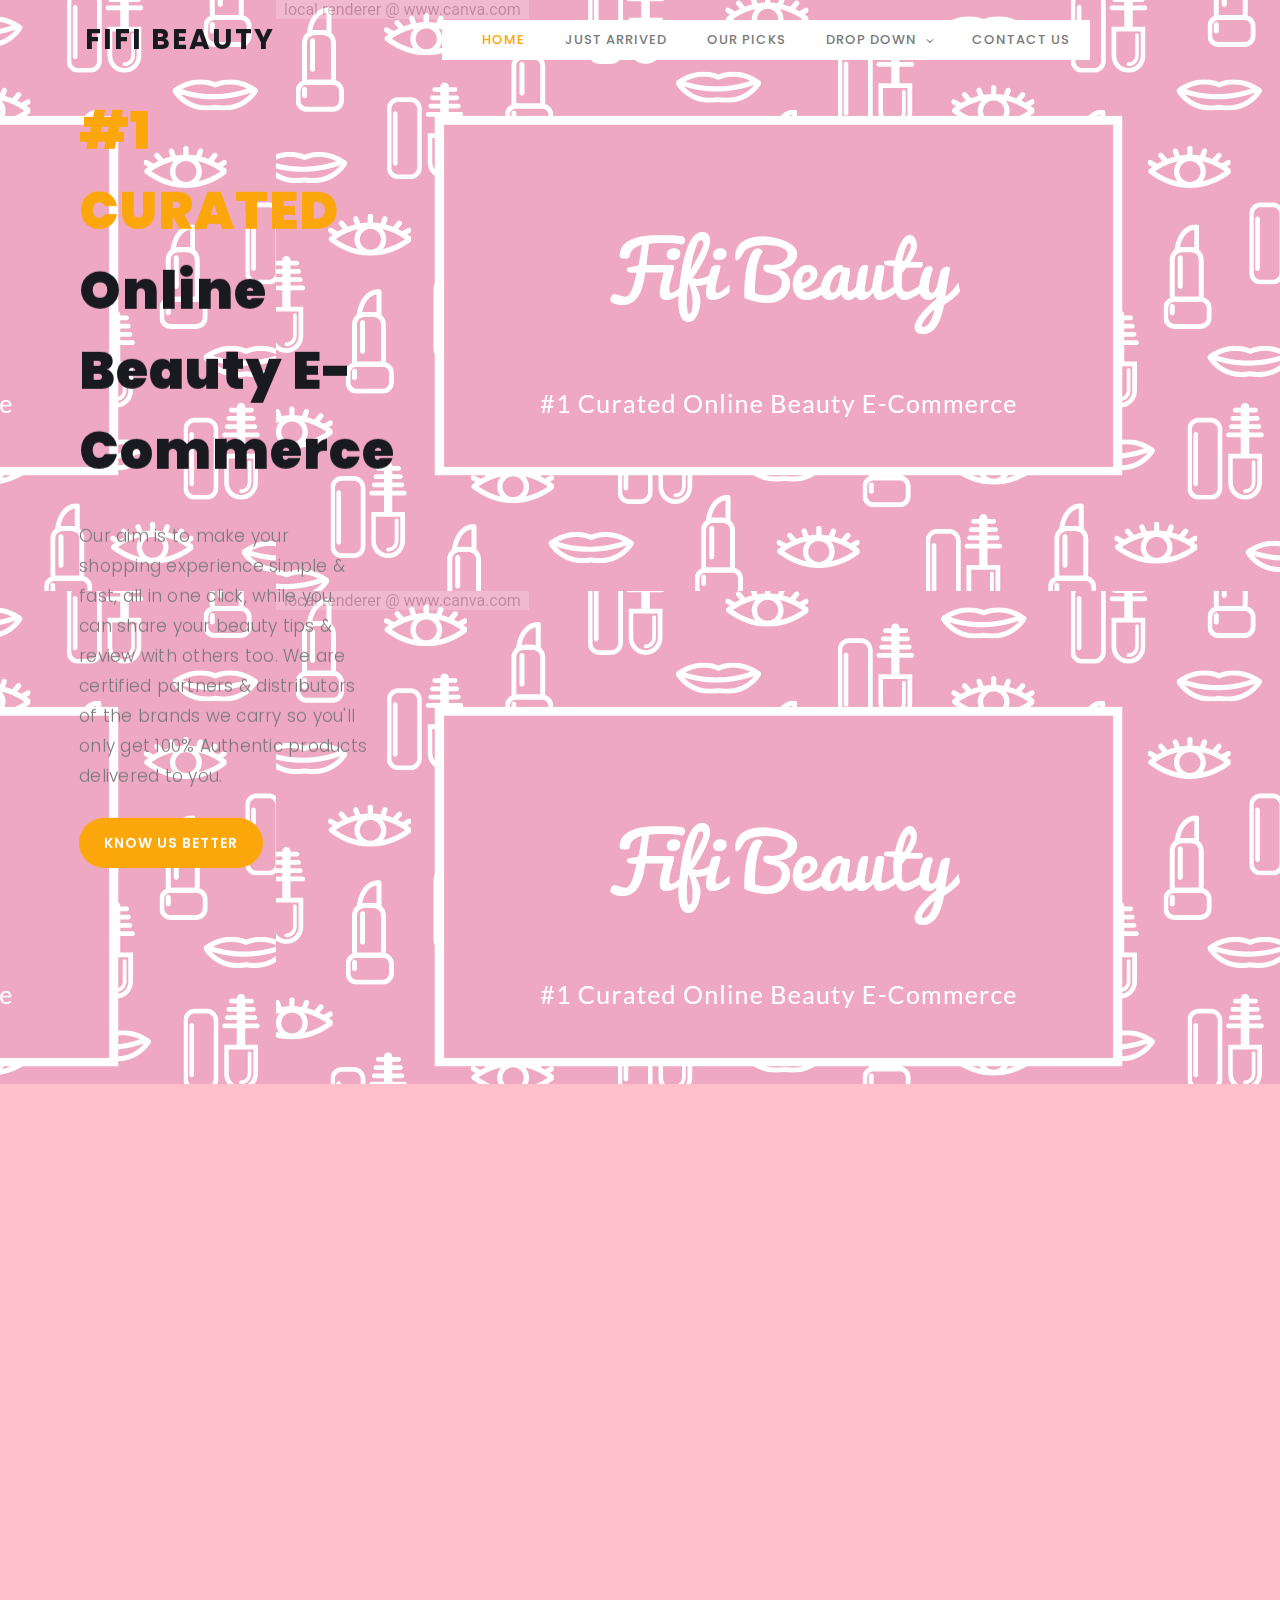
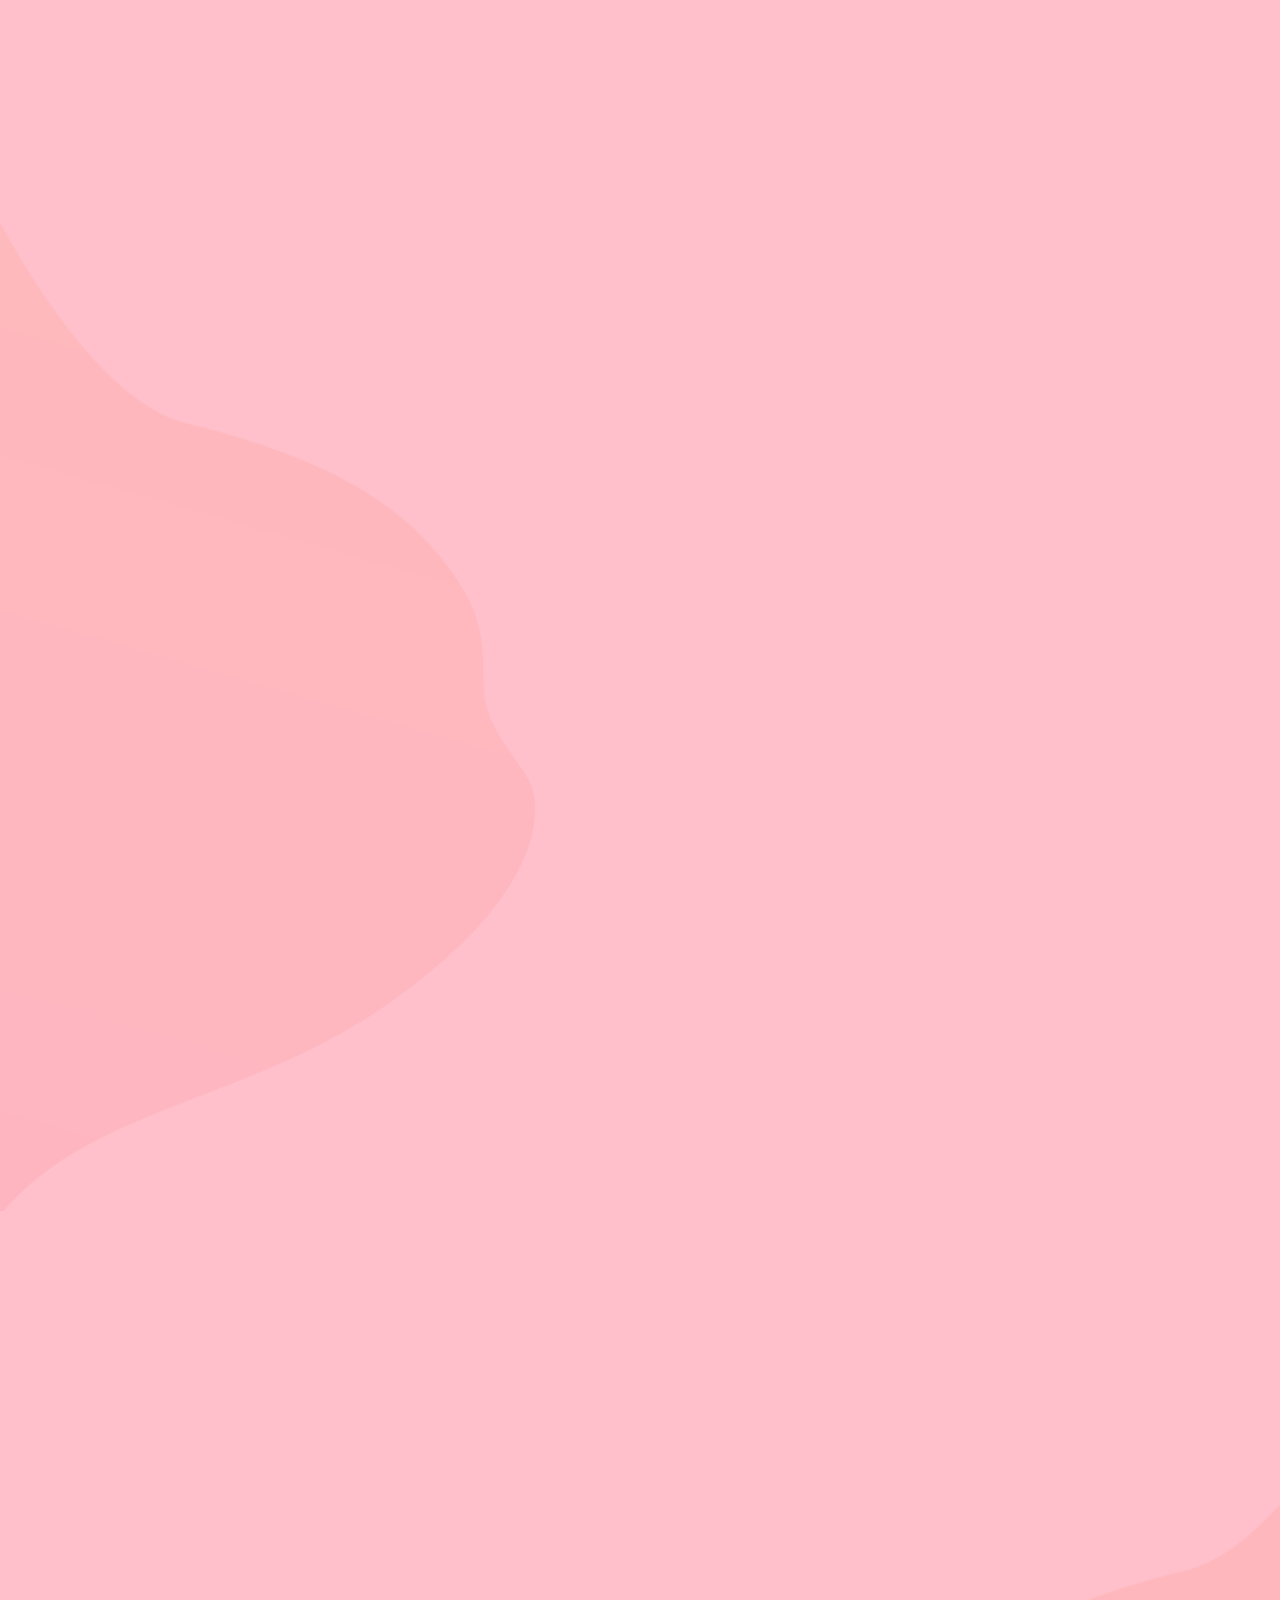
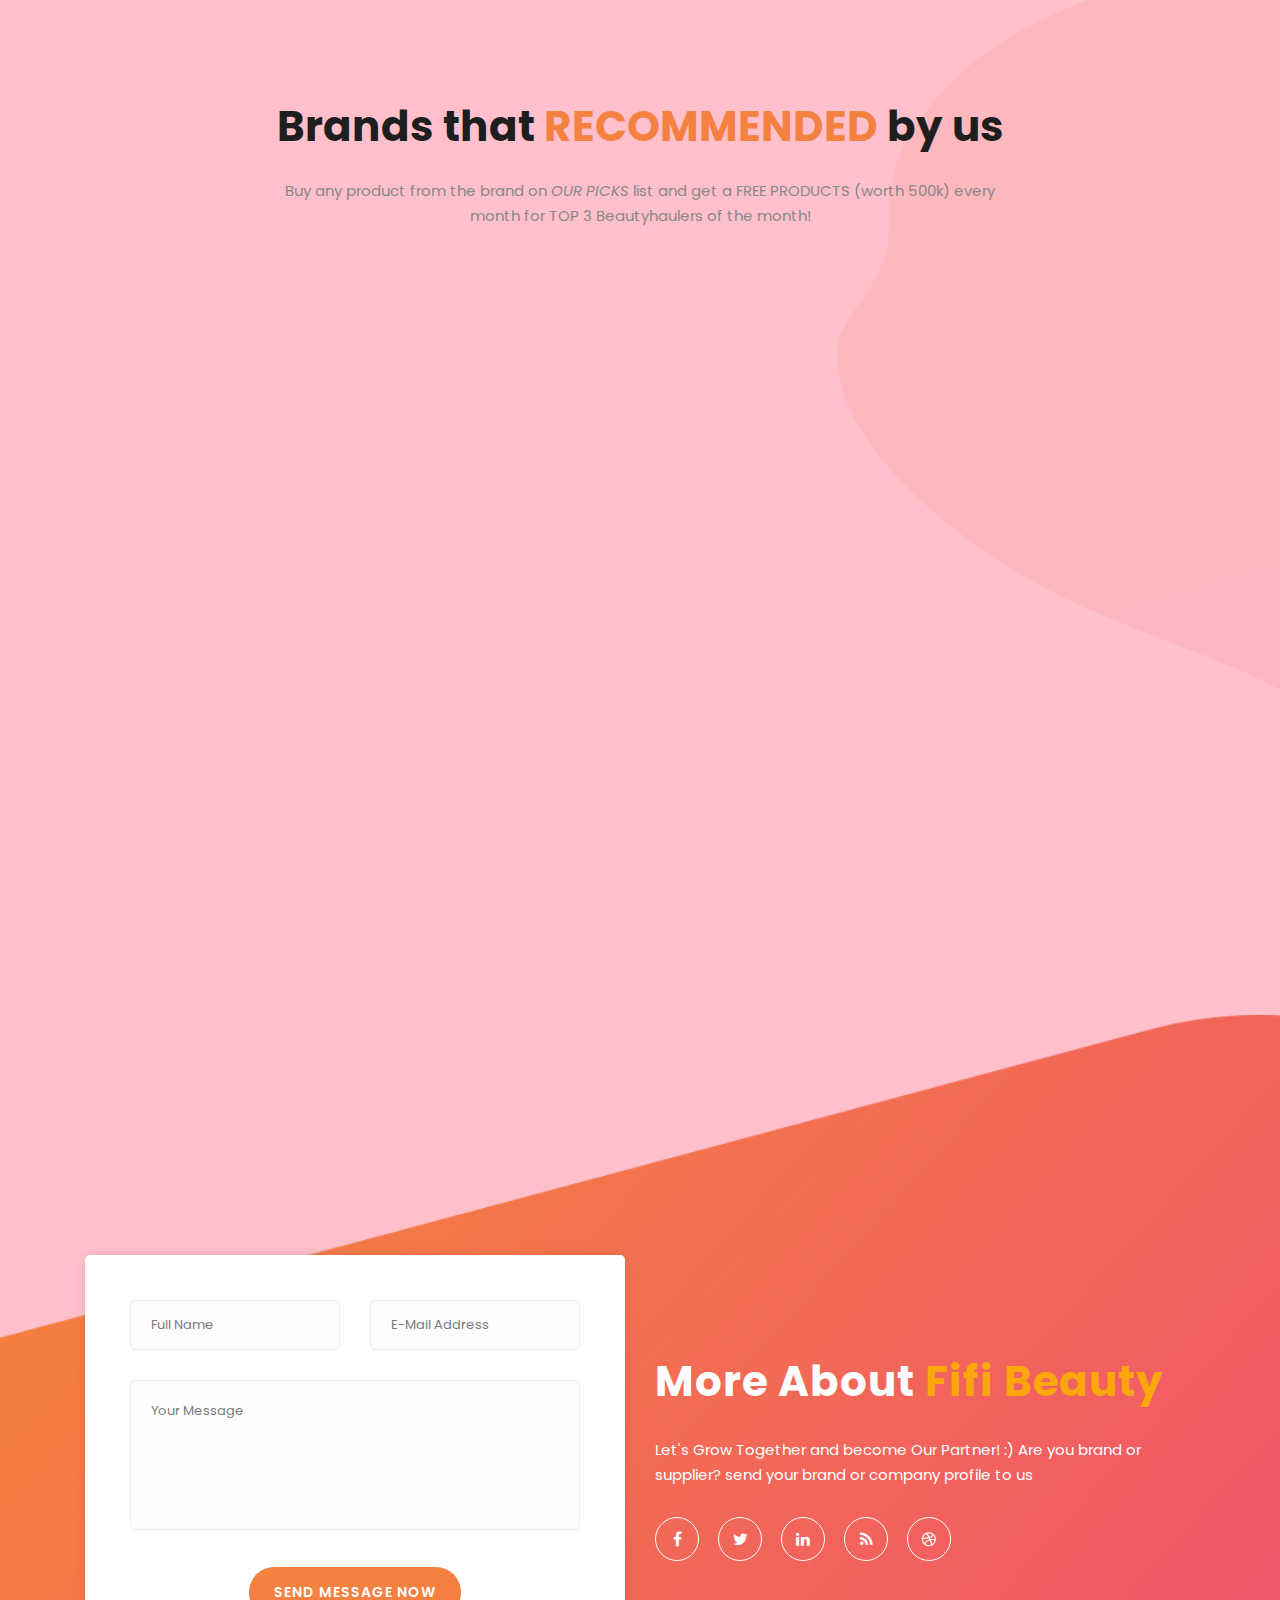
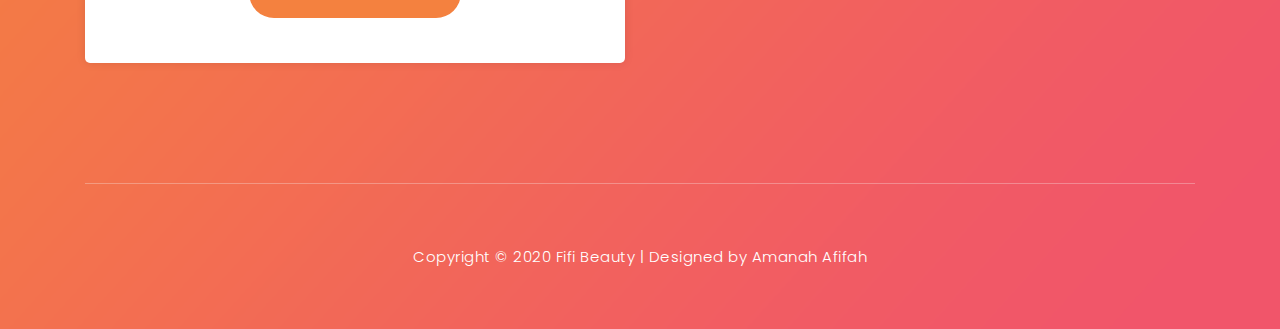
<file: Landingpage/index.html>
<!DOCTYPE html>
<html lang="en">

<head>

    <meta charset="utf-8">
    <meta name="viewport" content="width=device-width, initial-scale=1, shrink-to-fit=no">
    <meta name="description" content="">
    <meta name="author" content="TemplateMo">
    <link href="https://fonts.googleapis.com/css?family=Poppins:100,200,300,400,500,600,700,800,900&display=swap" rel="stylesheet">

    <title>FIFI BEAUTY</title>

    <!-- Additional CSS Files -->
    <link rel="stylesheet" type="text/css" href="assets/css/bootstrap.min.css">

    <link rel="stylesheet" type="text/css" href="assets/css/font-awesome.css">

    <link rel="stylesheet" href="assets/css/templatemo-lava.css">

    <link rel="stylesheet" href="assets/css/owl-carousel.css">

</head>

<body>

    <!-- ***** Preloader Start ***** -->
    <div id="preloader">
        <div class="jumper">
            <div></div>
            <div></div>
            <div></div>
        </div>
    </div>
    <!-- ***** Preloader End ***** -->


    <!-- ***** Header Area Start ***** -->
    <header class="header-area header-sticky">
        <div class="container">
            <div class="row">
                <div class="col-12">
                    <nav class="main-nav">
                        <!-- ***** Logo Start ***** -->
                        <a href="index.html" class="logo">
                            FIFI BEAUTY
                        </a>
                        <!-- ***** Logo End ***** -->
                        <!-- ***** Menu Start ***** -->
                        <ul class="nav">
                            <li class="scroll-to-section"><a href="#welcome" class="menu-item">Home</a></li>
                            <li class="scroll-to-section"><a href="#about" class="menu-item">Just Arrived</a></li>
                            <li class="scroll-to-section"><a href="#testimonials" class="menu-item">Our Picks</a>
                            </li>
                            <li class="submenu">
                                <a href="javascript:;">Drop Down</a>
                                <ul>
                                    <li><a href="" class="menu-item">About Us</a></li>
                                    <li><a href="" class="menu-item">Features</a></li>
                                    <li><a href="" class="menu-item">FAQ's</a></li>
                                    <li><a href="" class="menu-item">Blog</a></li>
                                </ul>
                            </li>
                            <li class="scroll-to-section"><a href="#contact-us" class="menu-item">Contact Us</a></li>
                        </ul>
                        <a class='menu-trigger'>
                            <span>Menu</span>
                        </a>
                        <!-- ***** Menu End ***** -->
                    </nav>
                </div>
            </div>
        </div>
    </header>
    <!-- ***** Header Area End ***** -->


    <!-- ***** Welcome Area Start ***** -->
    <div class="welcome-area" id="welcome">

        <!-- ***** Header Text Start ***** -->
        <div class="header-text">
            <div class="container">
                <div class="row">
                    <div class="left-text col-lg-6 col-md-12 col-sm-12 col-xs-12"
                        data-scroll-reveal="enter left move 30px over 0.6s after 0.4s">
                        <h1> <em>#1 CURATED</em> Online Beauty E-Commerce</h1>
                        <p>Our aim is to make your shopping experience simple & fast, all in one click, while you can share your beauty tips & review with others too. We are certified partners & distributors of the brands we carry so you'll only get 100% Authentic products delivered to you.</p> 
                        <a href="#about" class="main-button-slider">KNOW US BETTER</a>
                    </div>
                </div>
            </div>
        </div>
        <!-- ***** Header Text End ***** -->
    </div>
    <!-- ***** Welcome Area End ***** -->

    <!-- ***** Features Big Item Start ***** -->
    <section class="section" id="about">
        <div class="container">
            <div class="row">
                <div class="col-lg-4 col-md-6 col-sm-12 col-xs-12"
                    data-scroll-reveal="enter left move 30px over 0.6s after 0.4s">
                    <div class="features-item">
                        <div class="features-icon">
                            <h2>01</h2>
                            <img src="assets/images/shu.png" alt="">
                            <h4>Shu Uemura</h4>
                            <p>Lasting liquid concealer tailor made for asian skin tones. use it in multiple ways to conceal, perfect, beautify, and enhance facial features for an ideal complexion</p>
                            <a href="#testimonials" class="main-button">
                                Add to Cart
                            </a>
                        </div>
                    </div>
                </div>
                <div class="col-lg-4 col-md-6 col-sm-12 col-xs-12"
                    data-scroll-reveal="enter bottom move 30px over 0.6s after 0.4s">
                    <div class="features-item">
                        <div class="features-icon">
                            <h2>02</h2>
                            <img src="assets/images/senka.png" alt="">
                            <h4>Senka</h4>
                            <p>The foam is soft, dense, and abundant, able to clean dirt and make-up residue on all skin types. Enriched with Double Hyaluronic Acid which keeps the face moisturised after washing your face.</p>
                            <a href="#testimonials" class="main-button">
                                Add to Cart
                            </a>
                        </div>
                    </div>
                </div>
                <div class="col-lg-4 col-md-6 col-sm-12 col-xs-12"
                    data-scroll-reveal="enter right move 30px over 0.6s after 0.4s">
                    <div class="features-item">
                        <div class="features-icon">
                            <h2>03</h2>
                            <img src="assets/images/clinique.png" alt="">
                            <h4>Clinique</h4>
                            <p>Instantly re-floods, tightens and brightens skin. Hydrates delicate eye area for 96 hours of moisture using Auto-Replenishing Lipid-Sphere Technology.</p>
                            <a href="#testimonials" class="main-button">
                                Add to Cart
                            </a>
                        </div>
                    </div>
                </div>
            </div>
        </div>
    </section>
    <!-- ***** Features Big Item End ***** -->

    <div class="left-image-decor"></div>

    <!-- ***** Features Big Item Start ***** -->
    <section class="section" id="promotion">
        <div class="container">
            <div class="row">
                <div class="left-image col-lg-5 col-md-12 col-sm-12 mobile-bottom-fix-big"
                    data-scroll-reveal="enter left move 30px over 0.6s after 0.4s">
                    <img src="assets/images/left-image.png" class="rounded img-fluid d-block mx-auto" alt="App">
                </div>
                <div class="right-text offset-lg-1 col-lg-6 col-md-12 col-sm-12 mobile-bottom-fix">
                    <ul>
                        <li data-scroll-reveal="enter right move 30px over 0.6s after 0.4s">
                            <img src="assets/images/brush.jpg" alt="">
                        </li>
                        <li data-scroll-reveal="enter right move 30px over 0.6s after 0.5s">
                            <img src="assets/images/bourjo.jpg" alt="">
                        </li>
                        <li data-scroll-reveal="enter right move 30px over 0.6s after 0.6s">
                            <img src="assets/images/radiance.jpg" alt="">
                        </li>
                    </ul>
                </div>
            </div>
        </div>
    </section>
    <!-- ***** Features Big Item End ***** -->

    <div class="right-image-decor"></div>

    <!-- ***** Testimonials Starts ***** -->
    <section class="section" id="testimonials">
        <div class="container">
            <div class="row">
                <div class="col-lg-8 offset-lg-2">
                    <div class="center-heading">
                        <h2>Brands that <em>RECOMMENDED</em> by us</h2>
                        <p>Buy any product from the brand on <em>OUR PICKS</em> list and get a FREE PRODUCTS (worth 500k) every month for TOP 3 Beautyhaulers of the month!</p>
                    </div>
                </div>
                <div class="col-lg-10 col-md-12 col-sm-12 mobile-bottom-fix-big"
                    data-scroll-reveal="enter left move 30px over 0.6s after 0.4s">
                    <div class="owl-carousel owl-theme">
                        <div class="item service-item">
                            <div class="author">
                                <i><img src="assets/images/1.png" alt="Some BY Mi"></i>
                            </div>
                            <div class="testimonial-content">
                                <ul class="stars">
                                    <li><i class="fa fa-star"></i></li>
                                    <li><i class="fa fa-star"></i></li>
                                    <li><i class="fa fa-star"></i></li>
                                    <li><i class="fa fa-star"></i></li>
                                    <li><i class="fa fa-star"></i></li>
                                </ul>
                                <h4>Some By Mi</h4>
                                <p>This skincare packages works wonder on your skin in just 30 days! Suitable for sensitive and acne-prone skin, the toner is infused with AHA to slough off dead skin cells; BHA to remove excess sebum; PHA to prevent moisture loss; and tea tree to combat acne.</p>
                                <span>30 Days Miracle</span>
                            </div>
                        </div>
                        <div class="item service-item">
                            <div class="author">
                                <i><img src="assets/images/2.png" alt="Somethinc"></i>
                            </div>
                            <div class="testimonial-content">
                                <ul class="stars">
                                    <li><i class="fa fa-star"></i></li>
                                    <li><i class="fa fa-star"></i></li>
                                    <li><i class="fa fa-star"></i></li>
                                    <li><i class="fa fa-star"></i></li>
                                    <li><i class="fa fa-star"></i></li>
                                </ul>
                                <h4>Somethinc</h4>
                                <p>Get Rid of Clogged pores for Good! AHA 3% BHA 1% PHA 2% Help to Clean Clogged Pores, Remove Dead Skin Cells, & Maintain Skin Moisture Level</p>
                                <span>Solution for your skin concerns</span>
                            </div>
                        </div>
                        <div class="item service-item">
                            <div class="author">
                                <i><img src="assets/images/3.png" alt="Make Over"></i>
                            </div>
                            <div class="testimonial-content">
                                <ul class="stars">
                                    <li><i class="fa fa-star"></i></li>
                                    <li><i class="fa fa-star"></i></li>
                                    <li><i class="fa fa-star"></i></li>
                                </ul>
                                <h4>Make Over</h4>
                                <p>The supreme combination of foundation and powder that blends beautifully with your skin tone, creating luxuriously smooth and soft makeup also maintaining fresh-looking flawless skin. Its ultra-fine particles helps absorb excess oil, blur imperfections and cover every inch of skin perfectly while feels like not wearing any makeup.</p>
                                <span>Beauty Beyond Rules</span>
                            </div>
                        </div>
                        <div class="item service-item">
                            <div class="author">
                                <i><img src="assets/images/4.png" alt="Ultima II"></i>
                            </div>
                            <div class="testimonial-content">
                                <ul class="stars">
                                    <li><i class="fa fa-star"></i></li>
                                    <li><i class="fa fa-star"></i></li>
                                    <li><i class="fa fa-star"></i></li>
                                    <li><i class="fa fa-star"></i></li>
                                </ul>
                                <h4>Ultima II</h4>
                                <p>Procollagen Complex technology that contains Atelocollagen and Soluble Collagen as agents that help slow down the appearance of signs of premature aging on facial skin</p>
                                <span>Collagen Makeup</span>
                            </div>
                        </div>
                    </div>
                </div>
            </div>
        </div>
    </section>
    <!-- ***** Testimonials Ends ***** -->


    <!-- ***** Footer Start ***** -->
    <footer id="contact-us">
        <div class="container">
            <div class="footer-content">
                <div class="row">
                    <!-- ***** Contact Form Start ***** -->
                    <div class="col-lg-6 col-md-12 col-sm-12">
                        <div class="contact-form">
                            <form id="contact" action="" method="post">
                                <div class="row">
                                    <div class="col-md-6 col-sm-12">
                                        <fieldset>
                                            <input name="name" type="text" id="name" placeholder="Full Name" required=""
                                                style="background-color: rgba(250,250,250,0.3);">
                                        </fieldset>
                                    </div>
                                    <div class="col-md-6 col-sm-12">
                                        <fieldset>
                                            <input name="email" type="text" id="email" placeholder="E-Mail Address"
                                                required="" style="background-color: rgba(250,250,250,0.3);">
                                        </fieldset>
                                    </div>
                                    <div class="col-lg-12">
                                        <fieldset>
                                            <textarea name="message" rows="6" id="message" placeholder="Your Message"
                                                required="" style="background-color: rgba(250,250,250,0.3);"></textarea>
                                        </fieldset>
                                    </div>
                                    <div class="col-lg-12">
                                        <fieldset>
                                            <button type="submit" id="form-submit" class="main-button">Send Message
                                                Now</button>
                                        </fieldset>
                                    </div>
                                </div>
                            </form>
                        </div>
                    </div>
                    <!-- ***** Contact Form End ***** -->
                    <div class="right-content col-lg-6 col-md-12 col-sm-12">
                        <h2>More About <em>Fifi Beauty</em></h2>
                        <p> Let's Grow Together and become Our Partner! :) <a
                                rel="nofollow" href="https://github.com/afifahpcfyaa" target="_parent">Are you brand or supplier?</a> send your brand or company profile to us</p>
                        <ul class="social">
                            <li><a href="https://m.facebook.com/fifi.pacyfia"><i class="fa fa-facebook"></i></a></li>
                            <li><a href="#"><i class="fa fa-twitter"></i></a></li>
                            <li><a href="#"><i class="fa fa-linkedin"></i></a></li>
                            <li><a href="#"><i class="fa fa-rss"></i></a></li>
                            <li><a href="#"><i class="fa fa-dribbble"></i></a></li>
                        </ul>
                    </div>
                </div>
            </div>
            <div class="row">
                <div class="col-lg-12">
                    <div class="sub-footer">
                        <p>Copyright &copy; 2020 Fifi Beauty

                        | Designed by <a rel="nofollow" href="https://github.com/afifahpcfyaa">Amanah Afifah</a></p>
                    </div>
                </div>
            </div>
        </div>
    </footer>

    <!-- jQuery -->
    <script src="assets/js/jquery-2.1.0.min.js"></script>

    <!-- Bootstrap -->
    <script src="assets/js/popper.js"></script>
    <script src="assets/js/bootstrap.min.js"></script>

    <!-- Plugins -->
    <script src="assets/js/owl-carousel.js"></script>
    <script src="assets/js/scrollreveal.min.js"></script>
    <script src="assets/js/waypoints.min.js"></script>
    <script src="assets/js/jquery.counterup.min.js"></script>
    <script src="assets/js/imgfix.min.js"></script>

    <!-- Global Init -->
    <script src="assets/js/custom.js"></script>

</body>
</html>
</file>
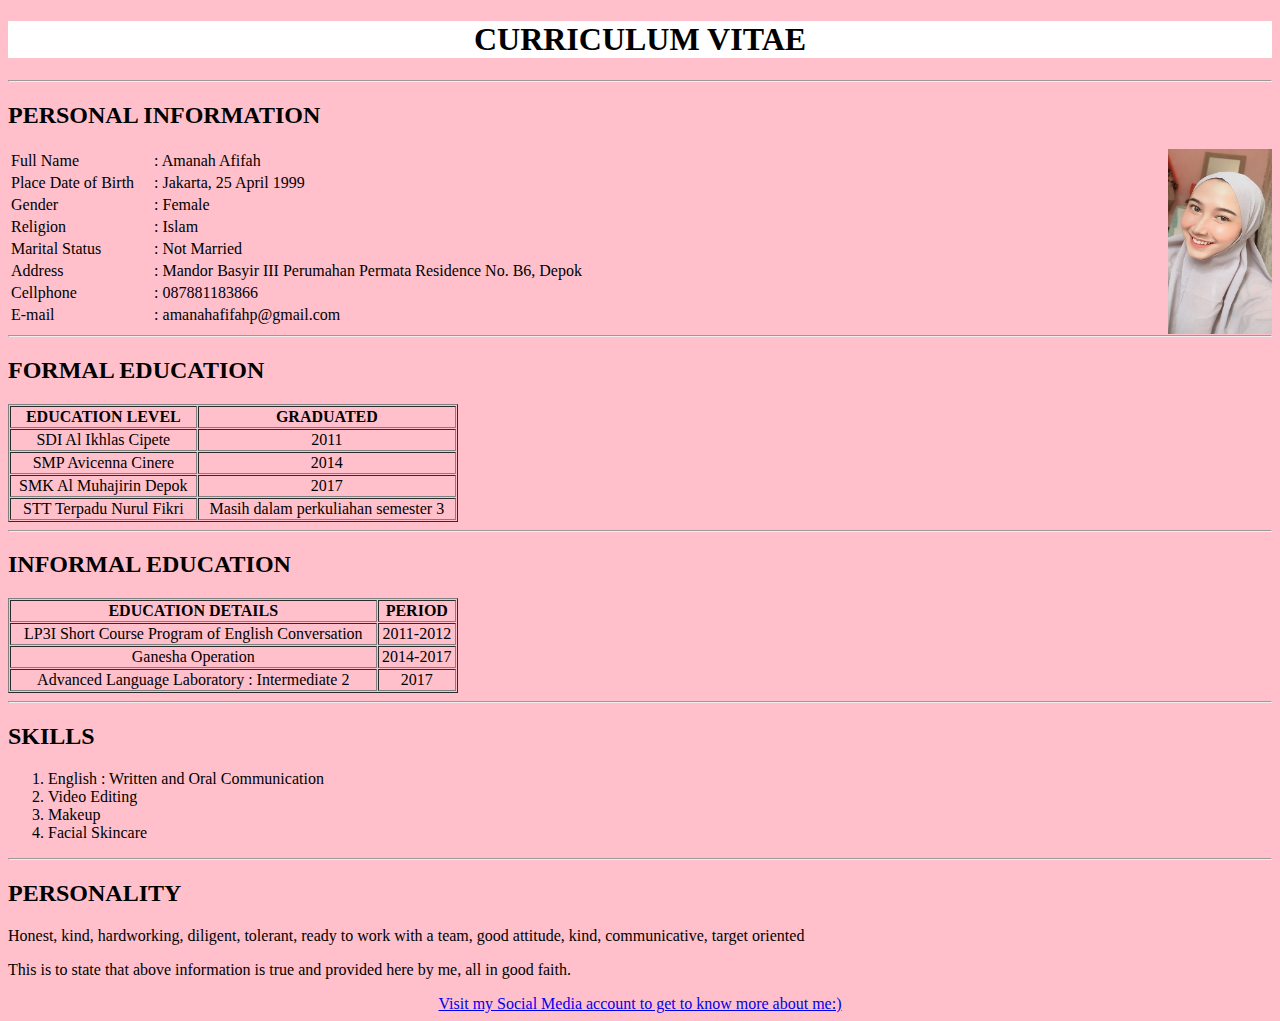
<file: CV_AmanahAfifah_STTNF/CV_AmanahAfifah_STTNF.html>
<!DOCTYPE html>
    <head>
    <title>CURRICULUM VITAE</title>

    </head>
    <body style= "background-color : pink">
        <div style= "background-color: white" align="center"><h1>CURRICULUM VITAE</h1></div>
        
        <div style="margin-left:150;">
    <!--INFORMASI DATA DIRI-->
        <hr>
        <h2>PERSONAL INFORMATION</h2>
        <table style="width:50%">
            <!--FOTO-->
            <img src="image/fifi.jpg" align="right" width="104" height="185">
            <tr>
                <td>Full Name</td>
                <td> : Amanah Afifah </td>
                </td>
            </tr>
            <tr>
                <td>Place Date of Birth</td>
                <td> : Jakarta, 25 April 1999 </td>
            </tr>
            <tr>
                <td>Gender</td>
                <td> : Female </td>
            </tr>
            <tr>
                <td>Religion</td>
                <td> : Islam </td>
            </tr>
            <tr>
                <td>Marital Status</td>
                <td>: Not Married</td>
            </tr>
            <tr>
                <td>Address </td>
                <td> : Mandor Basyir III Perumahan Permata Residence No. B6, Depok</td>
            </tr>
            <tr>
                <td>Cellphone</td>
                <td>: 087881183866</td>
            </tr>
            <tr>
                <td>E-mail </td>
                <td> : amanahafifahp@gmail.com</td>
            </tr>
        </table>
    <!--RIWAYAT PENDIDIKAN FORMAL-->  
        <hr>
        <h2>FORMAL EDUCATION</h2>
        <table border="1" cellpadding="1" cellspacing="1.5" width="450">
            <tr>
                <td align="center"><b>EDUCATION LEVEL</b></td>
                    <td align="center"><b>GRADUATED</b></td>
            </tr>
            <tr>
                <td align="center">SDI Al Ikhlas Cipete</td>
                <td align="center">2011</td>
            </tr>
            <tr>
                <td align="center">SMP Avicenna Cinere</td>
                <td align="center">2014</td>
            </tr>
            <tr>
                <td align="center">SMK Al Muhajirin Depok</td>
                <td align="center">2017</td>
            </tr>
            <tr>
                <td align="center">STT Terpadu Nurul Fikri</td>
                <td align="center">Masih dalam perkuliahan semester 3</td>
            </tr>
        </table>
           
    <!--RIWAYAT PENDIDIKAN INFORMAL-->      
        <hr>
        <h2>INFORMAL EDUCATION</h2>
        <table border="1" cellpadding="1" cellspacing="1.5" width="450">
            <tr>
                <td align="center"><b>EDUCATION DETAILS</b></td>
                    <td align="center"><b>PERIOD</b></td>
            </tr>
            <tr>
                <td align="center">LP3I Short Course Program of English Conversation</td>
                <td align="center">2011-2012</td>
            </tr>
            <tr>
                <td align="center">Ganesha Operation</td>
                <td align="center">2014-2017</td>
            </tr>
            <tr>
                <td align="center">Advanced Language Laboratory : Intermediate 2</td>
                <td align="center">2017</td>
            </tr>
        </table>
        
    <!--KEAHLIAN YANG DIMILIKI-->                  
        <hr>
        <h2><b>SKILLS</b>
        </h2>
        <ol>
            <li>
                English : Written and Oral Communication
            </li>
            <li>
                Video Editing
            </li>
            <li>
                Makeup
            </li>
            <li>
                Facial Skincare
            </li>
        </ol>
        
    <!--DESKRIPSI PERSONAL-->
        <hr>
        <h2>PERSONALITY</h2>
        <p>Honest, kind, hardworking, diligent, tolerant, ready to work with a team, good attitude, kind, communicative, target oriented</p>
        <p>This is to state that above information is true and provided here by me, all in good faith.</p>

        <div align="center"><a href="Sosmed.html">Visit my Social Media account to get to know more about me:)</a><br/>
        </div>
        </div>
    </body>
</html>
</file>
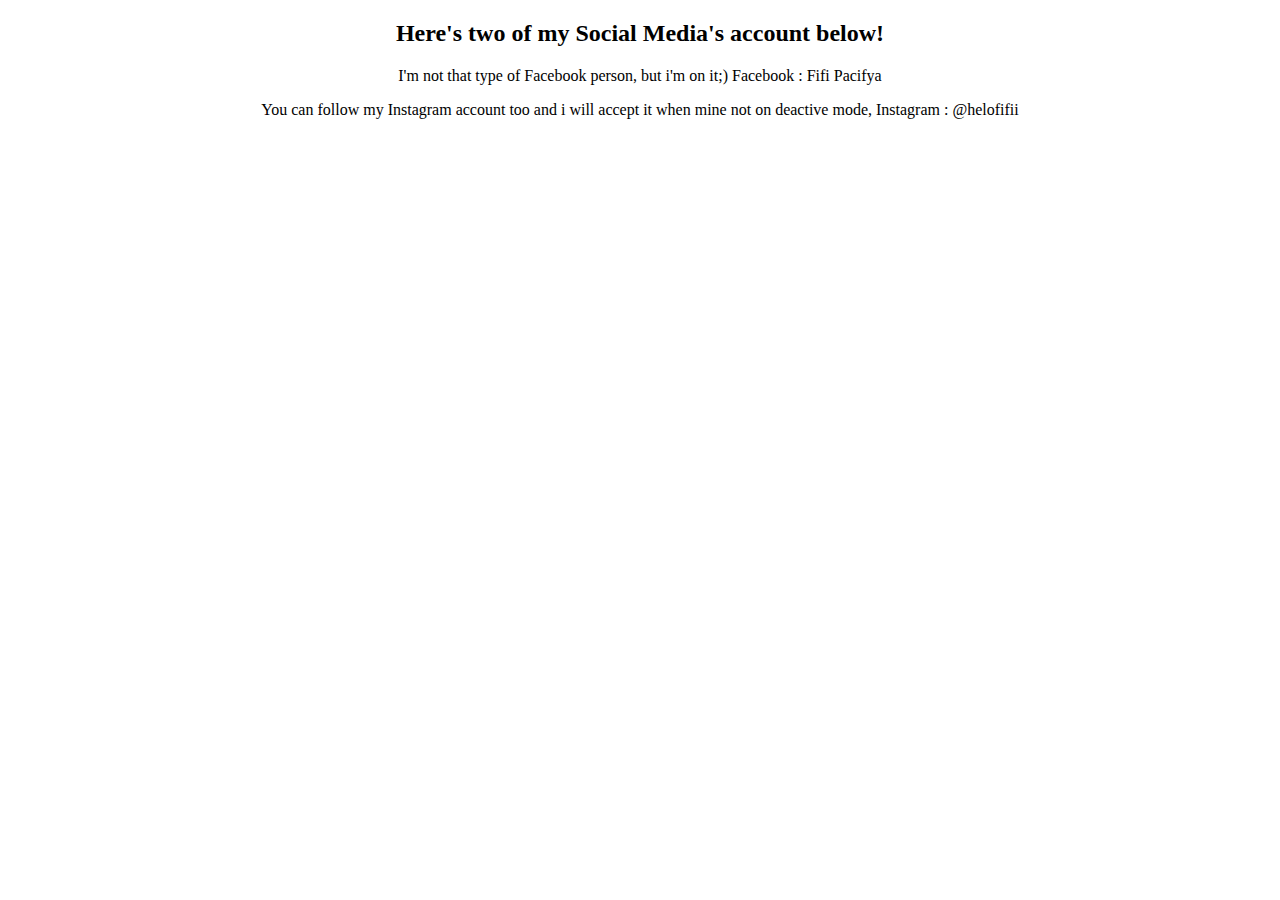
<file: CV_AmanahAfifah_STTNF/Sosmed.html>
<!DOCTYPE html>
<html>
<head>
	<title>My Social Media</title>
</head>
<body>
	<div class="wrap">
		<div class="header">			
			<h2 align="center">Here's two of my Social Media's account below! </h2>
            <p align="center">I'm not that type of Facebook person, but i'm on it;) Facebook : Fifi Pacifya</p>
            <p align="center">You can follow my Instagram account too and i will accept it when mine not on deactive mode, Instagram : @helofifii</p>
            <p></p>
        </div>
    </div>
</body>
</html>
</file>
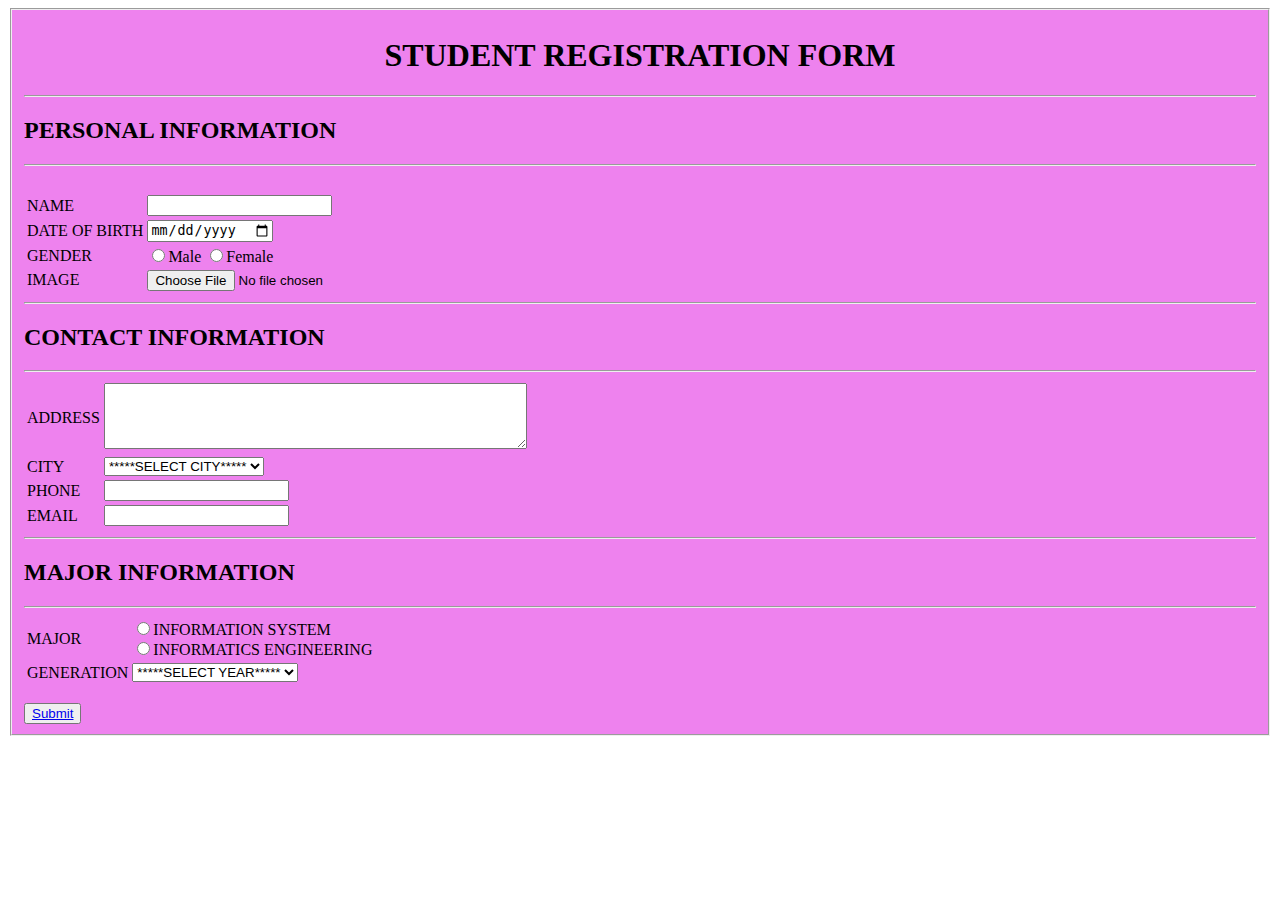
<file: FormRegistration/Registration.html>
<!DOCTYPE html>
<html>
    <head>
        <title>Student Registration Form</title>
    </head>
    <body>
        <form action="#" method="get">
            <fieldset style="background-color:violet;">
                <h1 align="center">STUDENT REGISTRATION FORM</h1>
                <hr>
                <h2>PERSONAL INFORMATION</h2>
                <hr>
                <table>
                    <tr>
                        <td>NAME</td><br/>
                        <td><input type="text" name="Name"></td>
                    </tr>
                    <tr>
                        <td>DATE OF BIRTH</td>
                        <td><input type="Date" name="Date Of Birth"></td>
                    </tr>
                    <tr>
                        <td>GENDER</td>
                        <td><input type="radio" name="Gender" value="Male">Male
                            <input type="radio" name="Gender" value="Female">Female
                        </td>
                    </tr>
                    <tr>
                        <td>IMAGE</td>
                        <td><input type="file" name="Image"></td>
                    </tr>
                </table>
                <hr>
                <h2>CONTACT INFORMATION</h2>
                <hr>
                <table>
                    <tr>
                        <td>ADDRESS</td>
                        <td><textarea name="Address" cols="50" rows="4"></textarea></td>
                    </tr>
                    <tr>
                        <td>CITY</td>
                        <td>
                            <select name="City">
                                <option>*****SELECT CITY*****</option>
                                <option>Jakarta</option>
                                <option>Bogor</option>
                                <option>Depok</option>
                                <option>Tangerang</option>
                                <option>Bekasi</option>
                            </select>
                        </td>
                    </tr>
                    <tr>
                        <td>PHONE</td>
                        <td><input type="number"></td>
                    </tr>
                    <tr>
                        <td>EMAIL</td>
                        <td><input type="text" name="E-mail"></td>
                    </tr>
                </table>
                <hr>
                <h2>MAJOR INFORMATION</h2>
                <hr>
                <table>
                    <tr>
                        <td>MAJOR</td>
                        <td><input type="radio" name="Major" value="Information System">INFORMATION SYSTEM<br/>
                            <input type="radio" name="Major" value="Informatics Engineering">INFORMATICS ENGINEERING</td>
                    </tr>
                    <tr>
                        <td>GENERATION</td>
                        <td>
                            <select name="Generation">
                                <option>*****SELECT YEAR*****</option>
                                <option>2017</option>
                                <option>2018</option>
                                <option>2019</option>
                                <option>2020</option>
                            </select>
                        </td>
                    </tr>
                </table>
                <br/>
                <button><a href="Submit.html">Submit</a></button>
            </fieldset>
        </form>
    </body>
</html>
</file>
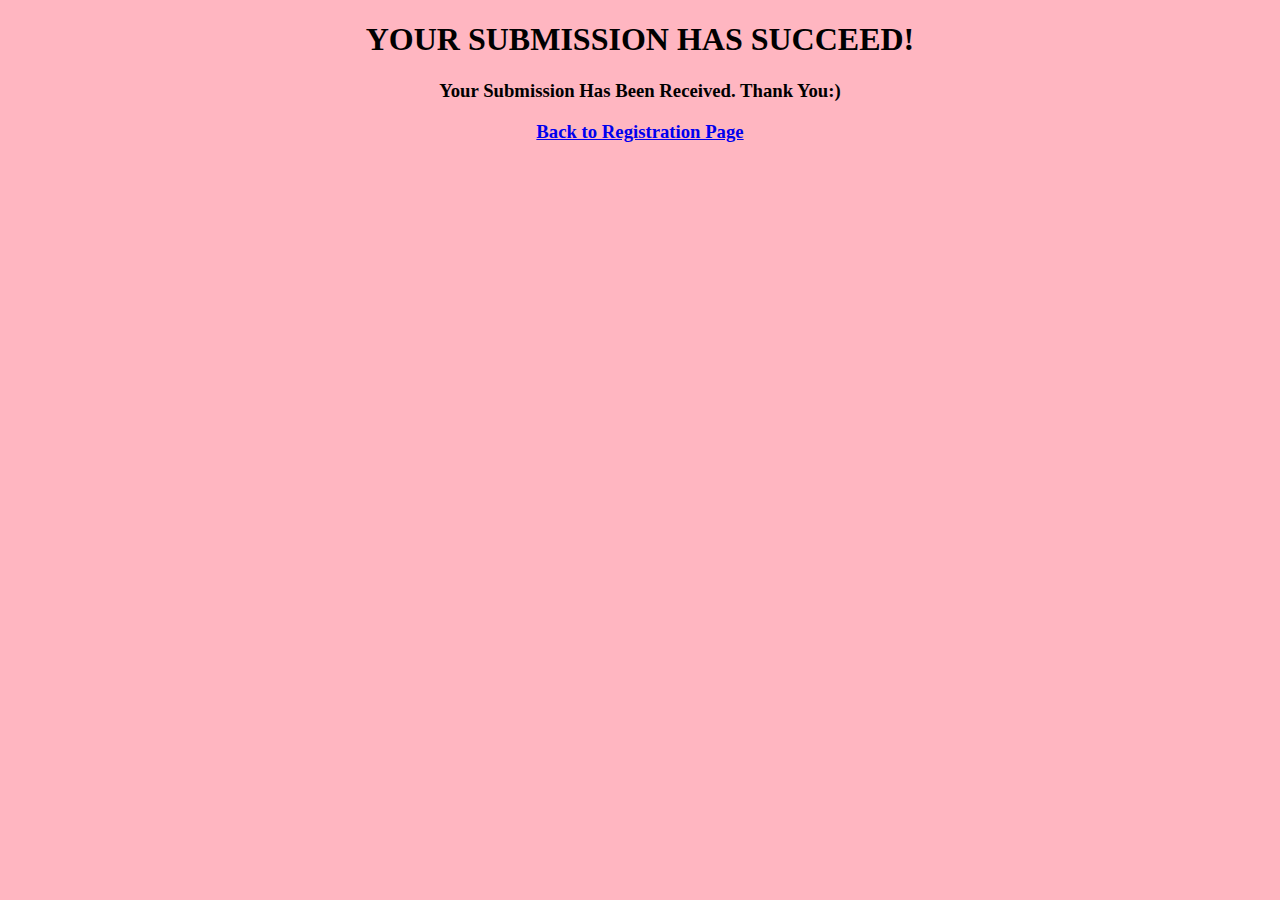
<file: FormRegistration/Submit.html>
<!DOCTYPE html>
<html>
	<head>
		<title>Submission</title>
		
	</head>
	
	<body bgcolor= "#ffb6c1">
		<div>
            <header>
                <h1 align="center">YOUR SUBMISSION HAS SUCCEED!</h1>
                <h3><p align="center">Your Submission Has Been Received. Thank You:)</p></h3>
                <h3><p align="center"><a href="Registration.html">Back to Registration Page</a></p></h3>
            </header>
        </div>
    </body>
</html>
</file>
<file: Landingpage/assets/css/owl-carousel.css>
/**
 * Owl Carousel v2.3.4
 * Copyright 2013-2018 David Deutsch
 * Licensed under: SEE LICENSE IN https://github.com/OwlCarousel2/OwlCarousel2/blob/master/LICENSE
 */
/*
 *  Owl Carousel - Core
 */
.owl-carousel {
  display: none;
  width: 100%;
  -webkit-tap-highlight-color: transparent;
  /* position relative and z-index fix webkit rendering fonts issue */
  position: relative;
  z-index: 1; }
  .owl-carousel .owl-stage {
    position: relative;
    -ms-touch-action: pan-Y;
    touch-action: manipulation;
    -moz-backface-visibility: hidden;
    /* fix firefox animation glitch */ }
  .owl-carousel .owl-stage:after {
    content: ".";
    display: block;
    clear: both;
    visibility: hidden;
    line-height: 0;
    height: 0; }
  .owl-carousel .owl-stage-outer {
    position: relative;
    overflow: hidden;
    /* fix for flashing background */
    -webkit-transform: translate3d(0px, 0px, 0px); }
  .owl-carousel .owl-wrapper,
  .owl-carousel .owl-item {
    -webkit-backface-visibility: hidden;
    -moz-backface-visibility: hidden;
    -ms-backface-visibility: hidden;
    -webkit-transform: translate3d(0, 0, 0);
    -moz-transform: translate3d(0, 0, 0);
    -ms-transform: translate3d(0, 0, 0); }
  .owl-carousel .owl-item {
    position: relative;
    min-height: 1px;
    float: left;
    -webkit-backface-visibility: hidden;
    -webkit-tap-highlight-color: transparent;
    -webkit-touch-callout: none; }
  .owl-carousel .owl-item img {
    display: block;
    width: 100%; }
  .owl-carousel .owl-nav.disabled,
  .owl-carousel .owl-dots.disabled {
    display: none; }
  .owl-carousel .owl-nav .owl-prev,
  .owl-carousel .owl-nav .owl-next,
  .owl-carousel .owl-dot {
    cursor: pointer;
    -webkit-user-select: none;
    -khtml-user-select: none;
    -moz-user-select: none;
    -ms-user-select: none;
    user-select: none; }
  .owl-carousel .owl-nav button.owl-prev,
  .owl-carousel .owl-nav button.owl-next,
  .owl-carousel button.owl-dot {
    background: none;
    color: inherit;
    border: none;
    padding: 0 !important;
    font: inherit; }
  .owl-carousel.owl-loaded {
    display: block; }
  .owl-carousel.owl-loading {
    opacity: 0;
    display: block; }
  .owl-carousel.owl-hidden {
    opacity: 0; }
  .owl-carousel.owl-refresh .owl-item {
    visibility: hidden; }
  .owl-carousel.owl-drag .owl-item {
    -ms-touch-action: pan-y;
        touch-action: pan-y;
    -webkit-user-select: none;
    -moz-user-select: none;
    -ms-user-select: none;
    user-select: none; }
  .owl-carousel.owl-grab {
    cursor: move;
    cursor: grab; }
  .owl-carousel.owl-rtl {
    direction: rtl; }
  .owl-carousel.owl-rtl .owl-item {
    float: right; }

/* No Js */
.no-js .owl-carousel {
  display: block; }

/*
 *  Owl Carousel - Animate Plugin
 */
.owl-carousel .animated {
  animation-duration: 1000ms;
  animation-fill-mode: both; }

.owl-carousel .owl-animated-in {
  z-index: 0; }

.owl-carousel .owl-animated-out {
  z-index: 1; }

.owl-carousel .fadeOut {
  animation-name: fadeOut; }

@keyframes fadeOut {
  0% {
    opacity: 1; }
  100% {
    opacity: 0; } }

/*
 * 	Owl Carousel - Auto Height Plugin
 */
.owl-height {
  transition: height 500ms ease-in-out; }

/*
 * 	Owl Carousel - Lazy Load Plugin
 */
.owl-carousel .owl-item {
  /**
			This is introduced due to a bug in IE11 where lazy loading combined with autoheight plugin causes a wrong
			calculation of the height of the owl-item that breaks page layouts
		 */ }
  .owl-carousel .owl-item .owl-lazy {
    opacity: 0;
    transition: opacity 400ms ease; }
  .owl-carousel .owl-item .owl-lazy[src^=""], .owl-carousel .owl-item .owl-lazy:not([src]) {
    max-height: 0; }
  .owl-carousel .owl-item img.owl-lazy {
    transform-style: preserve-3d; }

/*
 * 	Owl Carousel - Video Plugin
 */
.owl-carousel .owl-video-wrapper {
  position: relative;
  height: 100%;
  background: #000; }

.owl-carousel .owl-video-play-icon {
  position: absolute;
  height: 80px;
  width: 80px;
  left: 50%;
  top: 50%;
  margin-left: -40px;
  margin-top: -40px;
  background: url("owl.video.play.png") no-repeat;
  cursor: pointer;
  z-index: 1;
  -webkit-backface-visibility: hidden;
  transition: transform 100ms ease; }

.owl-carousel .owl-video-play-icon:hover {
  -ms-transform: scale(1.3, 1.3);
      transform: scale(1.3, 1.3); }

.owl-carousel .owl-video-playing .owl-video-tn,
.owl-carousel .owl-video-playing .owl-video-play-icon {
  display: none; }

.owl-carousel .owl-video-tn {
  opacity: 0;
  height: 100%;
  background-position: center center;
  background-repeat: no-repeat;
  background-size: contain;
  transition: opacity 400ms ease; }

.owl-carousel .owl-video-frame {
  position: relative;
  z-index: 1;
  height: 100%;
  width: 100%; }
</file>
<file: Landingpage/assets/css/templatemo-lava.css>
/*

*/

/* ---------------------------------------------
Table of contents
------------------------------------------------
01. font & reset css
02. reset
03. global styles
04. header
05. welcome
06. features
07. testimonials
08. contact
09. footer
10. preloader

--------------------------------------------- */
/* 
---------------------------------------------
font & reset css
--------------------------------------------- 
*/
@import url("https://fonts.googleapis.com/css?family=Poppins:100,200,300,400,500,600,700,800,900");
/* 
---------------------------------------------
reset
--------------------------------------------- 
*/
html, body, div, span, applet, object, iframe, h1, h2, h3, h4, h5, h6, p, blockquote, div
pre, a, abbr, acronym, address, big, cite, code, del, dfn, em, font, img, ins, kbd, q,
s, samp, small, strike, strong, sub, sup, tt, var, b, u, i, center, dl, dt, dd, ol, ul, li,
figure, header, nav, section, article, aside, footer, figcaption {
  margin: 0;
  padding: 0;
  border: 0;
  outline: 0;
}

.clearfix:after {
  content: ".";
  display: block;
  clear: both;
  visibility: hidden;
  line-height: 0;
  height: 0;
}

.clearfix {
  display: inline-block;
}

html[xmlns] .clearfix {
  display: block;
}

* html .clearfix {
  height: 1%;
}

ul, li {
  padding: 0;
  margin: 0;
  list-style: none;
}

header, nav, section, article, aside, footer, hgroup {
  display: block;
}

* {
  box-sizing: border-box;
}

html, body {
  font-family: 'Poppins', sans-serif;
  font-weight: 400;
  background-color: #fff;
  font-size: 16px;
  -ms-text-size-adjust: 100%;
  -webkit-font-smoothing: antialiased;
  -moz-osx-font-smoothing: grayscale;
}

a {
  text-decoration: none !important;
}

h1, h2, h3, h4, h5, h6 {
  margin-top: 0px;
  margin-bottom: 0px;
}

ul {
  margin-bottom: 0px;
}

p {
  font-size: 15px;
  line-height: 25px;
  color: #888;
}

/* 
---------------------------------------------
global styles
--------------------------------------------- 
*/
html,
body {
  background: pink;
  font-family: 'Poppins', sans-serif;
}

::selection {
  background: #f1556a;
  color: #fff;
}

::-moz-selection {
  background: #f1556a;
  color: #fff;
}

@media (max-width: 991px) {
  html, body {
    overflow-x: hidden;
  }
  .mobile-top-fix {
    margin-top: 30px;
    margin-bottom: 0px;
  }
  .mobile-bottom-fix {
    margin-bottom: 30px;
  }
  .mobile-bottom-fix-big {
    margin-bottom: 60px;
  }
}

a.main-button-slider {
  font-size: 14px;
  border-radius: 25px;
  padding: 15px 25px;
  background-color: #fba70b;
  text-transform: uppercase;
  color: #fff;
  font-weight: 600;
  letter-spacing: 1px;
  -webkit-transition: all 0.3s ease 0s;
  -moz-transition: all 0.3s ease 0s;
  -o-transition: all 0.3s ease 0s;
  transition: all 0.3s ease 0s;
}

a.main-button-slider:hover {
  background-color: #f1556a;
}

a.main-button {
  font-size: 14px;
  border-radius: 25px;
  padding: 15px 25px;
  background-color: #f4813f;
  text-transform: uppercase;
  color: #fff;
  font-weight: 600;
  letter-spacing: 1px;
  -webkit-transition: all 0.3s ease 0s;
  -moz-transition: all 0.3s ease 0s;
  -o-transition: all 0.3s ease 0s;
  transition: all 0.3s ease 0s;
}

a.main-button:hover {
  background-color: #f1556a;
}

button.main-button {
  outline: none;
  border: none;
  cursor: pointer;
  font-size: 14px;
  border-radius: 25px;
  padding: 15px 25px;
  background-color: #f4813f;
  text-transform: uppercase;
  color: #fff;
  font-weight: 600;
  letter-spacing: 1px;
  -webkit-transition: all 0.3s ease 0s;
  -moz-transition: all 0.3s ease 0s;
  -o-transition: all 0.3s ease 0s;
  transition: all 0.3s ease 0s;
}

button.main-button:hover {
  background-color: #f1556a;
}


.center-heading {
  margin-bottom: 70px;
}

.center-heading h2 {
  margin-top: 0px;
  text-align: center;
  font-size: 42px;
  font-weight: 700;
  color: #1e1e1e;
  margin-bottom: 25px;
}

.center-heading h2 em {
  font-style: normal;
  color: #f4813f;
}

.center-heading p {
  font-size: 15px;
  color: #888;
  text-align: center;
}


/* 
---------------------------------------------
header
--------------------------------------------- 
*/

.background-header {
  background-color: pink;
  height: 80px!important;
  position: fixed!important;
  top: 0px;
  left: 0px;
  right: 0px;
  box-shadow: 0px 0px 10px rgba(0,0,0,0.15)!important;
}

.background-header .logo,
.background-header .main-nav .nav li a {
  color: #1e1e1e!important;
}

.background-header .main-nav .nav li:hover a {
  color: #fba70b!important;
}

.background-header .nav li a.active {
  color: #fba70b!important;
}

.header-area {
  position: absolute;
  top: 0px;
  left: 0px;
  right: 0px;
  z-index: 100;
  height: 100px;
  -webkit-transition: all .5s ease 0s;
  -moz-transition: all .5s ease 0s;
  -o-transition: all .5s ease 0s;
  transition: all .5s ease 0s;
}

.header-area .main-nav {
  min-height: 80px;
  background: transparent;
}

.header-area .main-nav .logo {
  line-height: 80px;
  color: #191a20;
  font-size: 28px;
  font-weight: 700;
  text-transform: uppercase;
  letter-spacing: 2px;
  float: left;
  -webkit-transition: all 0.3s ease 0s;
  -moz-transition: all 0.3s ease 0s;
  -o-transition: all 0.3s ease 0s;
  transition: all 0.3s ease 0s;
}


.header-area .main-nav .nav {
  float: left;
  margin-top: 27px;
  margin-left: 15%;
  margin-right: 0px;
  background-color: #fff;
  padding: 0px 20px;
  -webkit-transition: all 0.3s ease 0s;
  -moz-transition: all 0.3s ease 0s;
  -o-transition: all 0.3s ease 0s;
  transition: all 0.3s ease 0s;
  position: relative;
  z-index: 999;
}

.header-area .main-nav .nav li {
  padding-left: 20px;
  padding-right: 20px;
}

.header-area .main-nav .nav li:last-child {
  padding-right: 0px;
}

.header-area .main-nav .nav li a {
  display: block;
  font-weight: 500;
  font-size: 13px;
  color: #7a7a7a;
  text-transform: uppercase;
  -webkit-transition: all 0.3s ease 0s;
  -moz-transition: all 0.3s ease 0s;
  -o-transition: all 0.3s ease 0s;
  transition: all 0.3s ease 0s;
  height: 40px;
  line-height: 40px;
  border: transparent;
  letter-spacing: 1px;
}

.header-area .main-nav .nav li:hover a {
  color: #fba70b;
}

.header-area .main-nav .nav li.submenu {
  position: relative;
  padding-right: 35px;
}

.header-area .main-nav .nav li.submenu:after {
  font-family: FontAwesome;
  content: "\f107";
  font-size: 12px;
  color: #7a7a7a;
  position: absolute;
  right: 18px;
  top: 12px;
}

.header-area .main-nav .nav li.submenu ul {
  position: absolute;
  width: 200px;
  box-shadow: 0 2px 28px 0 rgba(0, 0, 0, 0.06);
  overflow: hidden;
  top: 40px;
  opacity: 0;
  transform: translateY(-2em);
  visibility: hidden;
  z-index: -1;
  transition: all 0.3s ease-in-out 0s, visibility 0s linear 0.3s, z-index 0s linear 0.01s;
}

.header-area .main-nav .nav li.submenu ul li {
  margin-left: 0px;
  padding-left: 0px;
  padding-right: 0px;
}

.header-area .main-nav .nav li.submenu ul li a {
  display: block;
  background: #fff;
  color: #7a7a7a!important;
  padding-left: 20px;
  height: 40px;
  line-height: 40px;
  -webkit-transition: all 0.3s ease 0s;
  -moz-transition: all 0.3s ease 0s;
  -o-transition: all 0.3s ease 0s;
  transition: all 0.3s ease 0s;
  position: relative;
  font-size: 13px;
  border-bottom: 1px solid #f5f5f5;
}

.header-area .main-nav .nav li.submenu ul li a:before {
  content: '';
  position: absolute;
  width: 0px;
  height: 40px;
  left: 0px;
  top: 0px;
  bottom: 0px;
  -webkit-transition: all 0.3s ease 0s;
  -moz-transition: all 0.3s ease 0s;
  -o-transition: all 0.3s ease 0s;
  transition: all 0.3s ease 0s;
  background: #fba70b;
}

.header-area .main-nav .nav li.submenu ul li a:hover {
  background: #fff;
  color: #fba70b!important;
  padding-left: 25px;
}

.header-area .main-nav .nav li.submenu ul li a:hover:before {
  width: 3px;
}

.header-area .main-nav .nav li.submenu:hover ul {
  visibility: visible;
  opacity: 1;
  z-index: 1;
  transform: translateY(0%);
  transition-delay: 0s, 0s, 0.3s;
}

.header-area .main-nav .menu-trigger {
  cursor: pointer;
  display: block;
  position: absolute;
  top: 23px;
  width: 32px;
  height: 40px;
  text-indent: -9999em;
  z-index: 99;
  right: 40px;
  display: none;
}

.header-area .main-nav .menu-trigger span,
.header-area .main-nav .menu-trigger span:before,
.header-area .main-nav .menu-trigger span:after {
  -moz-transition: all 0.4s;
  -o-transition: all 0.4s;
  -webkit-transition: all 0.4s;
  transition: all 0.4s;
  background-color: #1e1e1e;
  display: block;
  position: absolute;
  width: 30px;
  height: 2px;
  left: 0;
}

.background-header .main-nav .menu-trigger span,
.background-header .main-nav .menu-trigger span:before,
.background-header .main-nav .menu-trigger span:after {
  background-color: #1e1e1e;
}

.header-area .main-nav .menu-trigger span:before,
.header-area .main-nav .menu-trigger span:after {
  -moz-transition: all 0.4s;
  -o-transition: all 0.4s;
  -webkit-transition: all 0.4s;
  transition: all 0.4s;
  background-color: #1e1e1e;
  display: block;
  position: absolute;
  width: 30px;
  height: 2px;
  left: 0;
  width: 75%;
}

.background-header .main-nav .menu-trigger span:before,
.background-header .main-nav .menu-trigger span:after {
  background-color: #1e1e1e;
}

.header-area .main-nav .menu-trigger span:before,
.header-area .main-nav .menu-trigger span:after {
  content: "";
}

.header-area .main-nav .menu-trigger span {
  top: 16px;
}

.header-area .main-nav .menu-trigger span:before {
  -moz-transform-origin: 33% 100%;
  -ms-transform-origin: 33% 100%;
  -webkit-transform-origin: 33% 100%;
  transform-origin: 33% 100%;
  top: -10px;
  z-index: 10;
}

.header-area .main-nav .menu-trigger span:after {
  -moz-transform-origin: 33% 0;
  -ms-transform-origin: 33% 0;
  -webkit-transform-origin: 33% 0;
  transform-origin: 33% 0;
  top: 10px;
}

.header-area .main-nav .menu-trigger.active span,
.header-area .main-nav .menu-trigger.active span:before,
.header-area .main-nav .menu-trigger.active span:after {
  background-color: transparent;
  width: 100%;
}

.header-area .main-nav .menu-trigger.active span:before {
  -moz-transform: translateY(6px) translateX(1px) rotate(45deg);
  -ms-transform: translateY(6px) translateX(1px) rotate(45deg);
  -webkit-transform: translateY(6px) translateX(1px) rotate(45deg);
  transform: translateY(6px) translateX(1px) rotate(45deg);
  background-color: #1e1e1e;
}

.background-header .main-nav .menu-trigger.active span:before {
  background-color: #1e1e1e;
}

.header-area .main-nav .menu-trigger.active span:after {
  -moz-transform: translateY(-6px) translateX(1px) rotate(-45deg);
  -ms-transform: translateY(-6px) translateX(1px) rotate(-45deg);
  -webkit-transform: translateY(-6px) translateX(1px) rotate(-45deg);
  transform: translateY(-6px) translateX(1px) rotate(-45deg);
  background-color: #1e1e1e;
}

.background-header .main-nav .menu-trigger.active span:after {
  background-color: #1e1e1e;
}

.header-area.header-sticky {
  min-height: 80px;
}

.header-area.header-sticky .nav {
  margin-top: 20px !important;
}

.header-area.header-sticky .nav li a.active {
  color: #fba70b;
}

@media (max-width: 1200px) {
  .header-area .main-nav .nav li {
    padding-left: 12px;
    padding-right: 12px;
  }
  .header-area .main-nav:before {
    display: none;
  }
}

@media (max-width: 991px) {
  .logo {
    text-align: center;
    float: none!important;
  }
  .header-area {
    background-color: #f7f7f7;
    padding: 0px 15px;
    height: 80px;
    box-shadow: none;
    text-align: center;
  }
  .header-area .container {
    padding: 0px;
  }
  .header-area .logo {
    margin-left: 30px;
  }
  .header-area .menu-trigger {
    display: block !important;
  }
  .header-area .main-nav {
    overflow: hidden;
  }
  .header-area .main-nav .nav {
    float: none;
    width: 100%;
    margin-top: 0px !important;
    display: none;
    -webkit-transition: all 0s ease 0s;
    -moz-transition: all 0s ease 0s;
    -o-transition: all 0s ease 0s;
    transition: all 0s ease 0s;
    margin-left: 0px;
  }
  .header-area .main-nav .nav li:first-child {
    border-top: 1px solid #eee;
  }
  .header-area .main-nav .nav li {
    width: 100%;
    background: #fff;
    border-bottom: 1px solid #eee;
    padding-left: 0px !important;
    padding-right: 0px !important;
  }
  .header-area .main-nav .nav li a {
    height: 50px !important;
    line-height: 50px !important;
    padding: 0px !important;
    border: none !important;
    background: #f7f7f7 !important;
    color: #191a20 !important;
  }
  .header-area .main-nav .nav li a:hover {
    background: #eee !important;
    color: #fba70b!important;
  }
  .header-area .main-nav .nav li.submenu ul {
    position: relative;
    visibility: inherit;
    opacity: 1;
    z-index: 1;
    transform: translateY(0%);
    transition-delay: 0s, 0s, 0.3s;
    top: 0px;
    width: 100%;
    box-shadow: none;
    height: 0px;
  }
  .header-area .main-nav .nav li.submenu ul li a {
    font-size: 12px;
    font-weight: 400;
  }
  .header-area .main-nav .nav li.submenu ul li a:hover:before {
    width: 0px;
  }
  .header-area .main-nav .nav li.submenu ul.active {
    height: auto !important;
  }
  .header-area .main-nav .nav li.submenu:after {
    color: #3B566E;
    right: 25px;
    font-size: 14px;
    top: 15px;
  }
  .header-area .main-nav .nav li.submenu:hover ul, .header-area .main-nav .nav li.submenu:focus ul {
    height: 0px;
  }
}

@media (min-width: 992px) {
  .header-area .main-nav .nav {
    display: flex !important;
  }
}


/* 
---------------------------------------------
welcome
--------------------------------------------- 
*/
.welcome-area {
  background-image: url(../images/logo.png);
  background-position: right top;
}

.welcome-area .header-text .left-text {
  position: relative;
  align-self: center;
  margin-top: 35%;
  transform: perspective(1px) translateY(-30%) !important;
}

.welcome-area .header-text h1 {
  font-weight: 900;
  font-size: 52px;
  line-height: 80px;
  letter-spacing: 1px;
  margin-bottom: 30px;
  color: #191a20;
}

.welcome-area .header-text h1 em {
  font-style: normal;
  color: #fba70b;
}

.welcome-area .header-text p {
  font-weight: 300;
  font-size: 17px;
  color: #7a7a7a;
  line-height: 30px;
  letter-spacing: 0.25px;
  margin-bottom: 40px;
  position: relative;
}

@media (max-width: 1420px) {
  .welcome-area .header-text {
    width: 70%;
    margin-left: 5%;
  }
}

@media (max-width: 1320px) {
  .welcome-area .header-text .left-text {
    margin-top: 50%;
  }
  .welcome-area .header-text {
    width: 50%;
    margin-left: 5%;
  }
}

@media (max-width: 1140px) {
  .welcome-area {
    height: auto;
  }
  .welcome-area .header-text {       
    width: 92%;
    padding-top: 793px;
  }
  .welcome-area .header-text .left-text {
    margin-top: 5%;
    transform: none !important;
  }
}
@media (max-width: 810px) {
  .welcome-area {
    background-size: contain;
  }

  .welcome-area .header-text {
    padding-top: 100%;
    margin-left: 0;
  }
    
  .container-fluid .col-md-12 {
    margin-right: 0px;
    padding-right: 0px;
  }
}

/*
---------------------------------------------
about
---------------------------------------------
*/

#about {
  padding: 100px 0px;
  position: relative;
  z-index: 9;
}

@media (max-width: 992px) {
  .features-item {
    margin-bottom: 45px;
  }
}

.features-item {
  border-radius: 5px;
  padding: 60px 30px;
  text-align: center;
  box-shadow: 0px 0px 10px rgba(0,0,0,0.1);
}

.features-item h2 {
  z-index: 9;
  position: absolute;
  top: 15px;
  left: 45px;
  font-size: 100px;
  font-weight: 600;
  color: #fdefe9;
}

.features-item img {
  z-index: 10;
  position: relative;
  max-width: 100%;
  margin-bottom: 40px;
}

.features-item h4 {
  margin-top: 0px;
  font-size: 22px;
  color: #1e1e1e;
  margin-bottom: 25px;
}

.features-item .main-button {
  margin-top: 35px;
  display: inline-block;
}


/*
---------------------------------------------
promotion
---------------------------------------------
*/

.left-image-decor {
  background-image: url(../images/left-bg-decor.png);
  background-repeat: no-repeat;
  position: absolute;
  width: 100%;
  display: inline-block;
  height: 110%;
  margin-top: -200px;
}

#promotion {
  padding: 100px 0px;
}

#promotion .left-image {
  align-self: center;
}

#promotion .right-text ul {
  padding: 0;
  margin: 0;
}

#promotion .right-text ul li {
  display: inline-block;
  margin-bottom: 60px;
}

#promotion .right-text ul li:last-child {
  margin-bottom: 0px;
}

#promotion .right-text img {
  display: inline-block;
  float: left;
  margin-right: 30px;
}

#promotion .right-text h4 {
  font-size: 22px;
  color: #1e1e1e;
  margin-bottom: 15px;
  margin-top: 3px;
}


/*
--------------------------------------------
testimonials
--------------------------------------------
*/
.right-image-decor {
  background-image: url(../images/right-bg-decor.png);
  background-repeat: no-repeat;
  background-position: right center;
  position: absolute;
  width: 100%;
  display: inline-block;
  height: 110%;
  margin-top: -200px;
}

#testimonials {
  padding-top: 100px;
  position: relative;
  z-index: 9;
}

#testimonials .item {
  position: relative;
}

#testimonials .item .testimonial-content {
  background: rgb(244,129,63);
  background: linear-gradient(145deg, rgba(244,129,63,1) 0%, rgba(241,85,106,1) 100%);
  margin-left: 60px;
  padding: 40px 30px;
  text-align: center;
  border-radius: 5px;
}

#testimonials .item .testimonial-content ul li {
  display: inline-block;
  margin: 0px 1px;
}

#testimonials .item .testimonial-content ul li i {
  color: #fff;
  font-size: 13px;
}

#testimonials .item .testimonial-content h4 {
  font-size: 22px;
  margin-top: 20px;
  color: #fff;
}

#testimonials .item .testimonial-content p {
  color: #fff;
  font-style: italic;
  font-weight: 200;
  margin: 20px 0px 15px 0px;
}

#testimonials .item .testimonial-content span {
  color: #fff;
  font-weight: 200;
  font-size: 13px;
}

#testimonials .author img {
  max-width: 120px;
  margin-bottom: -60px;
}

.owl-carousel .owl-nav button.owl-next span {
  z-index: 10;
  top: 45%;
  border-radius: 10px;
  font-size: 46px;
  color: #fff;
  right: -210px;
  width: 80px;
  height: 80px;
  line-height: 80px;
  text-align: center;
  display: inline-block;
  background: rgb(244,129,63);
  background: linear-gradient(145deg, rgba(244,129,63,1) 0%, rgba(241,85,106,1) 100%);
  position: absolute;
}

.owl-carousel .owl-nav button.owl-prev span {
  z-index: 9;
  top: 30%;
  border-radius: 10px;
  font-size: 46px;
  color: #fff;
  right: -150px;
  width: 80px;
  height: 80px;
  line-height: 80px;
  text-align: center;
  display: inline-block;
  background: rgb(244,129,63);
  background: linear-gradient(145deg, rgba(244,129,63,1) 0%, rgba(241,85,106,1) 100%);
  position: absolute;
}

@media screen and (max-width: 1060px) {
  .owl-carousel .owl-nav {
    display: none!important;
  }
}

/* 
---------------------------------------------
footer
--------------------------------------------- 
*/

@media (max-width: 992px) {
  footer {
    padding-top: 0px!important;
    margin-top: 0px!important;
  }
  .contact-form {
    margin-bottom: 45px;
  }
  footer .right-content {
    text-align: center;
  }
  footer .footer-content {
    padding: 60px 0px!important;
  }
}

footer {
  margin-top: 200px;
  padding-top: 120px;
  background-image: url(../images/footer-bg.png);
  background-repeat: no-repeat;
  background-position: center center;
  background-size: cover;
  width: 100%;
}

footer .footer-content {
  padding: 120px 0px;
}

.contact-form {
  position: relative;
  z-index: 10;
  padding: 45px;
  border-radius: 5px;
  background-color: #fff;
  box-shadow: 0px 0px 10px rgba(0,0,0,0.1);
  
}

footer .right-content {
  align-self: center;
}

.contact-form input,
.contact-form textarea {
  color: #777;
  font-size: 13px;
  border: 1px solid #eee;
  background-color: #f7f7f7;
  border-radius: 5px;
  width: 100%;
  height: 50px;
  outline: none;
  padding-left: 20px;
  padding-right: 20px;
  -webkit-appearance: none;
  -moz-appearance: none;
  appearance: none;
  margin-bottom: 30px;
}

.contact-form textarea {
  height: 150px;
  resize: none;
  padding: 20px;
}

.contact-form {
  text-align: center;
}

.contact-form ::-webkit-input-placeholder { /* Edge */
  color: #7a7a7a;
}

.contact-form :-ms-input-placeholder { /* Internet Explorer 10-11 */
  color: #7a7a7a;
}

.contact-form ::placeholder {
  color: #7a7a7a;
}

.footer-content .right-content {
  color: #fff;
}

.footer-content .right-content h2 {
  margin-top: 0px;
  margin-bottom: 30px;
  font-size: 42px;
  text-transform: capitalize;
  font-weight: 700;
  letter-spacing: 1px;
}

.footer-content .right-content h2 em {
  font-style: normal;
  color: #fba70b;
}

.footer-content .right-content p {
  color: #FFF;
}

.footer-content .right-content a {
  color: #FFF;
}

.footer-content .right-content a:hover {
  color: #FC3;
}

footer .social {
  overflow: hidden;
  margin-top: 30px;
}

footer .social li:first-child {
  margin-left: 0px;
}

footer .social li {
  margin: 0px 7.5px;
  display: inline-block;
}

footer .social li a {
  color: #fff;
  text-align: center;
  background-color: transparent;
  border: 1px solid #fff;
  width: 44px;
  height: 44px;
  line-height: 44px;
  border-radius: 50%;
  display: inline-block;
  font-size: 16px;
  -webkit-transition: all 0.3s ease 0s;
  -moz-transition: all 0.3s ease 0s;
  -o-transition: all 0.3s ease 0s;
  transition: all 0.3s ease 0s;
}

footer .social li a:hover {
  background-color: #fba70b;
  border-color: #fba70b;
  color: #fff;
}

footer .copyright {
  margin-top: 10px;
  font-weight: 400;
  font-size: 15px;
  color: #4a4a4a;
  letter-spacing: 0.88px;
  text-transform: capitalize;
}

footer .sub-footer {
  padding: 60px 0px;
  border-top: 1px solid rgba(250,250,250,0.3);
  text-align: center;
}

footer .sub-footer a {
	color: #FFF;
}

footer .sub-footer a:hover {
	color: #FC3;
}

footer .sub-footer p {
  color: #fff;
  font-size: 15px;
  font-weight: 300;
  letter-spacing: 0.5px;
}

@media (max-width: 991px) {
  footer .copyright {
    text-align: center;
  }
  footer .social {
    text-align: center;
  }
}

/* 
---------------------------------------------
preloader
--------------------------------------------- 
*/
#preloader {
  overflow: hidden;
  background-image: linear-gradient(145deg, #f4813f 0%, #f1556a 100%);
  left: 0;
  right: 0;
  top: 0;
  bottom: 0;
  position: fixed;
  z-index: 9999;
  color: #fff;
}

#preloader .jumper {
  left: 0;
  top: 0;
  right: 0;
  bottom: 0;
  display: block;
  position: absolute;
  margin: auto;
  width: 50px;
  height: 50px;
}

#preloader .jumper > div {
  background-color: #fff;
  width: 10px;
  height: 10px;
  border-radius: 100%;
  -webkit-animation-fill-mode: both;
  animation-fill-mode: both;
  position: absolute;
  opacity: 0;
  width: 50px;
  height: 50px;
  -webkit-animation: jumper 1s 0s linear infinite;
  animation: jumper 1s 0s linear infinite;
}

#preloader .jumper > div:nth-child(2) {
  -webkit-animation-delay: 0.33333s;
  animation-delay: 0.33333s;
}

#preloader .jumper > div:nth-child(3) {
  -webkit-animation-delay: 0.66666s;
  animation-delay: 0.66666s;
}

@-webkit-keyframes jumper {
  0% {
    opacity: 0;
    -webkit-transform: scale(0);
    transform: scale(0);
  }
  5% {
    opacity: 1;
  }
  100% {
    -webkit-transform: scale(1);
    transform: scale(1);
    opacity: 0;
  }
}

@keyframes jumper {
  0% {
    opacity: 0;
    -webkit-transform: scale(0);
    transform: scale(0);
  }
  5% {
    opacity: 1;
  }
  100% {
    opacity: 0;
  }
}
</file>
